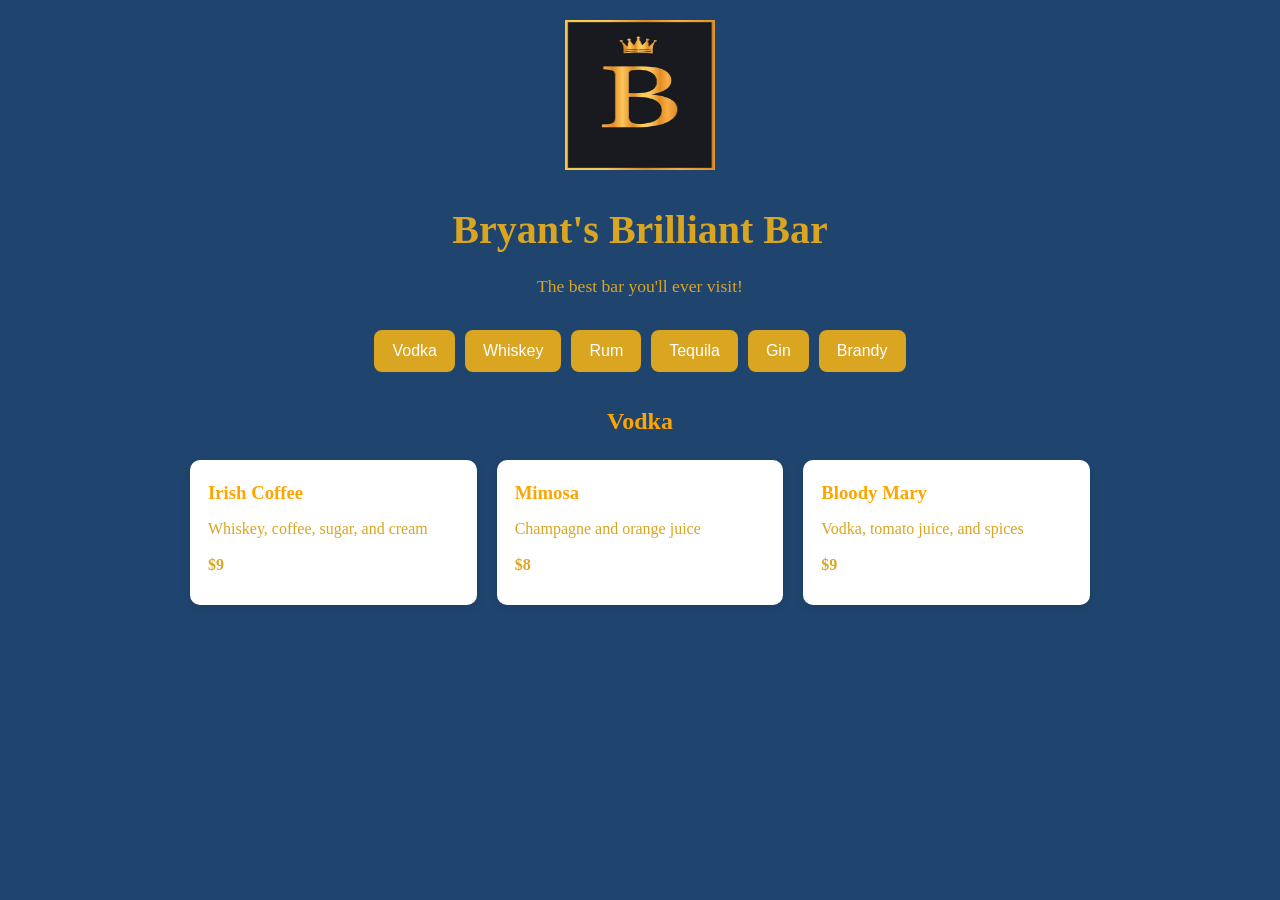
<file: bryantferguson/src/code/index.html>
<!DOCTYPE html>
<html lang="en">
<head>
  <meta charset="UTF-8" />
  <meta name="viewport" content="width=device-width, initial-scale=1.0" />
  <title>Interactive Restaurant Menu</title>
  <link rel="stylesheet" href="style.css" />
</head>
<body>
  
  <header class="hero">
        <img src = "../images/B.jpg" alt="Bryant's Brilliant Bar Logo" class="logo" />

    <h1>Bryant's Brilliant Bar</h1>
    <p>The best bar you'll ever visit!</p>
  </header>

  <section class="menu-controls">
    <button class="menu-btn" data-category="vodka">Vodka</button>
    <button class="menu-btn" data-category="whiskey">Whiskey</button>
    <button class="menu-btn" data-category="rum">Rum</button>
    <button class="menu-btn" data-category="tequila">Tequila</button>
    <button class="menu-btn" data-category="gin">Gin</button>
    <button class="menu-btn" data-category="brandy">Brandy</button>
  </section>

  <main class="menu-section">
    <h2 id="menu-title">Menu</h2>
    <div id="menu-display">
      <p>Select a category to view menu items.</p>
    </div>
  </main>

  <script src="script.js"></script>
</body>
</html>
</file>
<file: bryantferguson/src/code/style.css>
*{
  box-sizing: border-box;
  margin: 0;
  padding: 0;
}

body {
  font-family: Arial, sans-serif;
  background-color: #1F456E;
  color: orange;
  line-height: 1.6;
  padding: 20px;
  font-style: normal;
  font-family: "Times New Roman", Times, serif;
}

.hero {
  text-align: center;  
  margin-bottom: 30px;
  color: goldenrod;
}

.logo {
  width: 150px;
  height: 150px;
  margin-bottom: 20px;
}

.hero h1 {
  font-size: 2.5rem;
  margin-bottom: 10px;
}

.hero p {
  font-size: 1.1rem;
  color: goldenrod;
}

.menu-controls {
  display: flex;
  flex-wrap: wrap;
  justify-content: center;
  gap: 10px;
  margin-bottom: 30px;
}

.menu-btn {
  padding: 12px 18px;
  border: none;
  background-color: goldenrod;
  color: white;
  border-radius: 8px;
  cursor: pointer;
  font-size: 1rem;
}

.menu-btn:hover {
  background-color: orange;
}

.menu-btn.active {
  background-color: #d97706;
}

.menu-section {
  max-width: 900px;
  margin: 0 auto;
}

#menu-title {
  text-align: center;
  margin-bottom: 20px;
}

#menu-display {
  display: grid;
  grid-template-columns: repeat(auto-fit, minmax(220px, 1fr));
  gap: 20px;
}

.menu-item {
  background-color: white;
  border-radius: 10px;
  padding: 18px;
  box-shadow: 0 4px 10px rgba(0, 0, 0, 0.08);
}

.menu-item h3 {
  margin-bottom: 8px;
}

.menu-item p {
  margin-bottom: 10px;
  color: goldenrod;
}

.price {
  font-weight: bold;
  color: #d97706;
}
</file>
